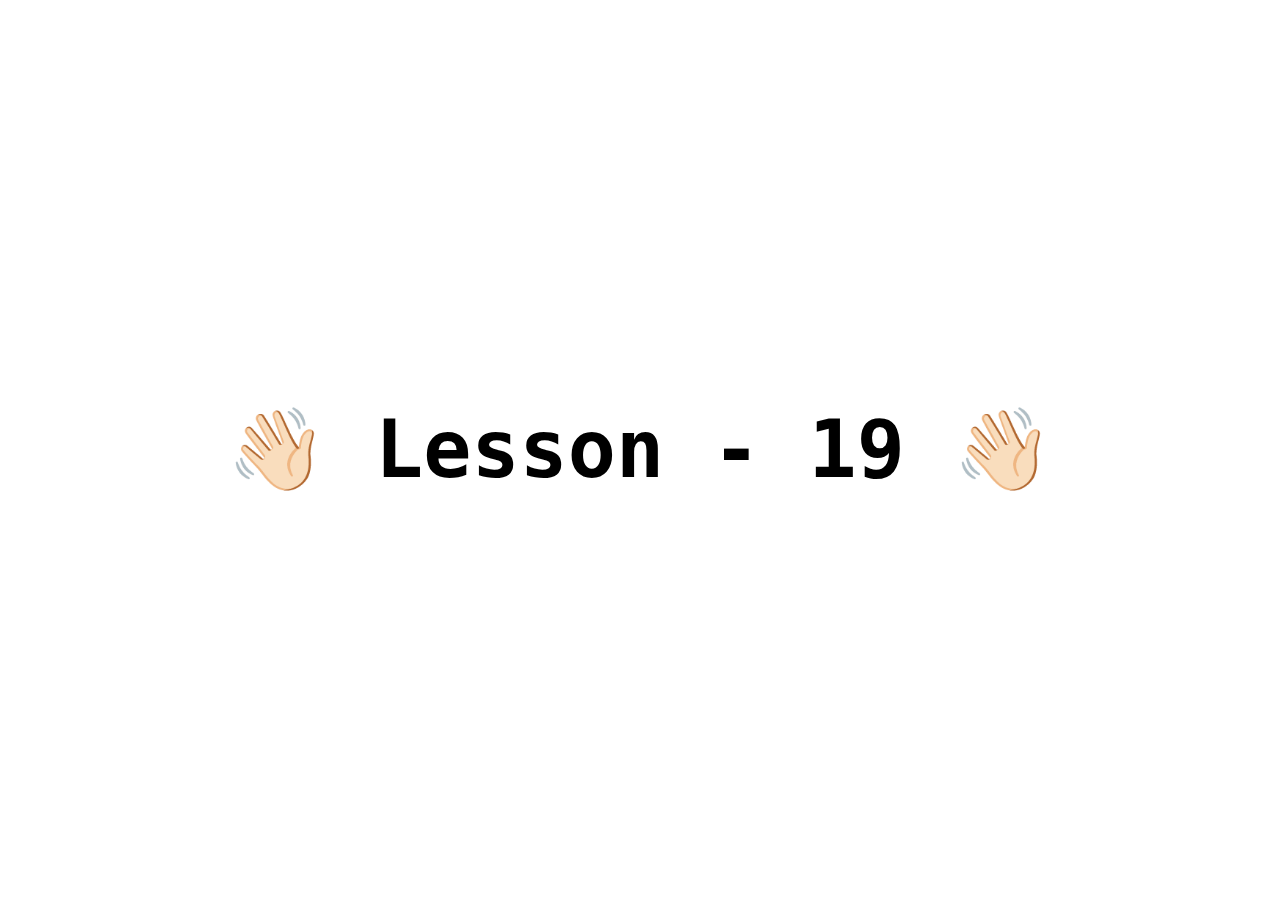
<file: index.html>
<!DOCTYPE html>
<html lang="en">
  <head>
    <meta charset="UTF-8" />
    <meta http-equiv="X-UA-Compatible" content="IE=edge" />
    <meta name="viewport" content="width=device-width, initial-scale=1.0" />
    <link rel="stylesheet" href="main.css" />
    <title>Lesson - 19</title>
  </head>
  <body>
    <h1>👋🏻 Lesson - 19 👋🏻</h1>
  </body>
</html>
</file>
<file: main.css>
body {
  margin: 0;
  height: 100vh;
  display: flex;
  align-items: center;
  justify-content: center;
}

h1 {
  font-size: 80px;
  font-family: monospace;
}
</file>
